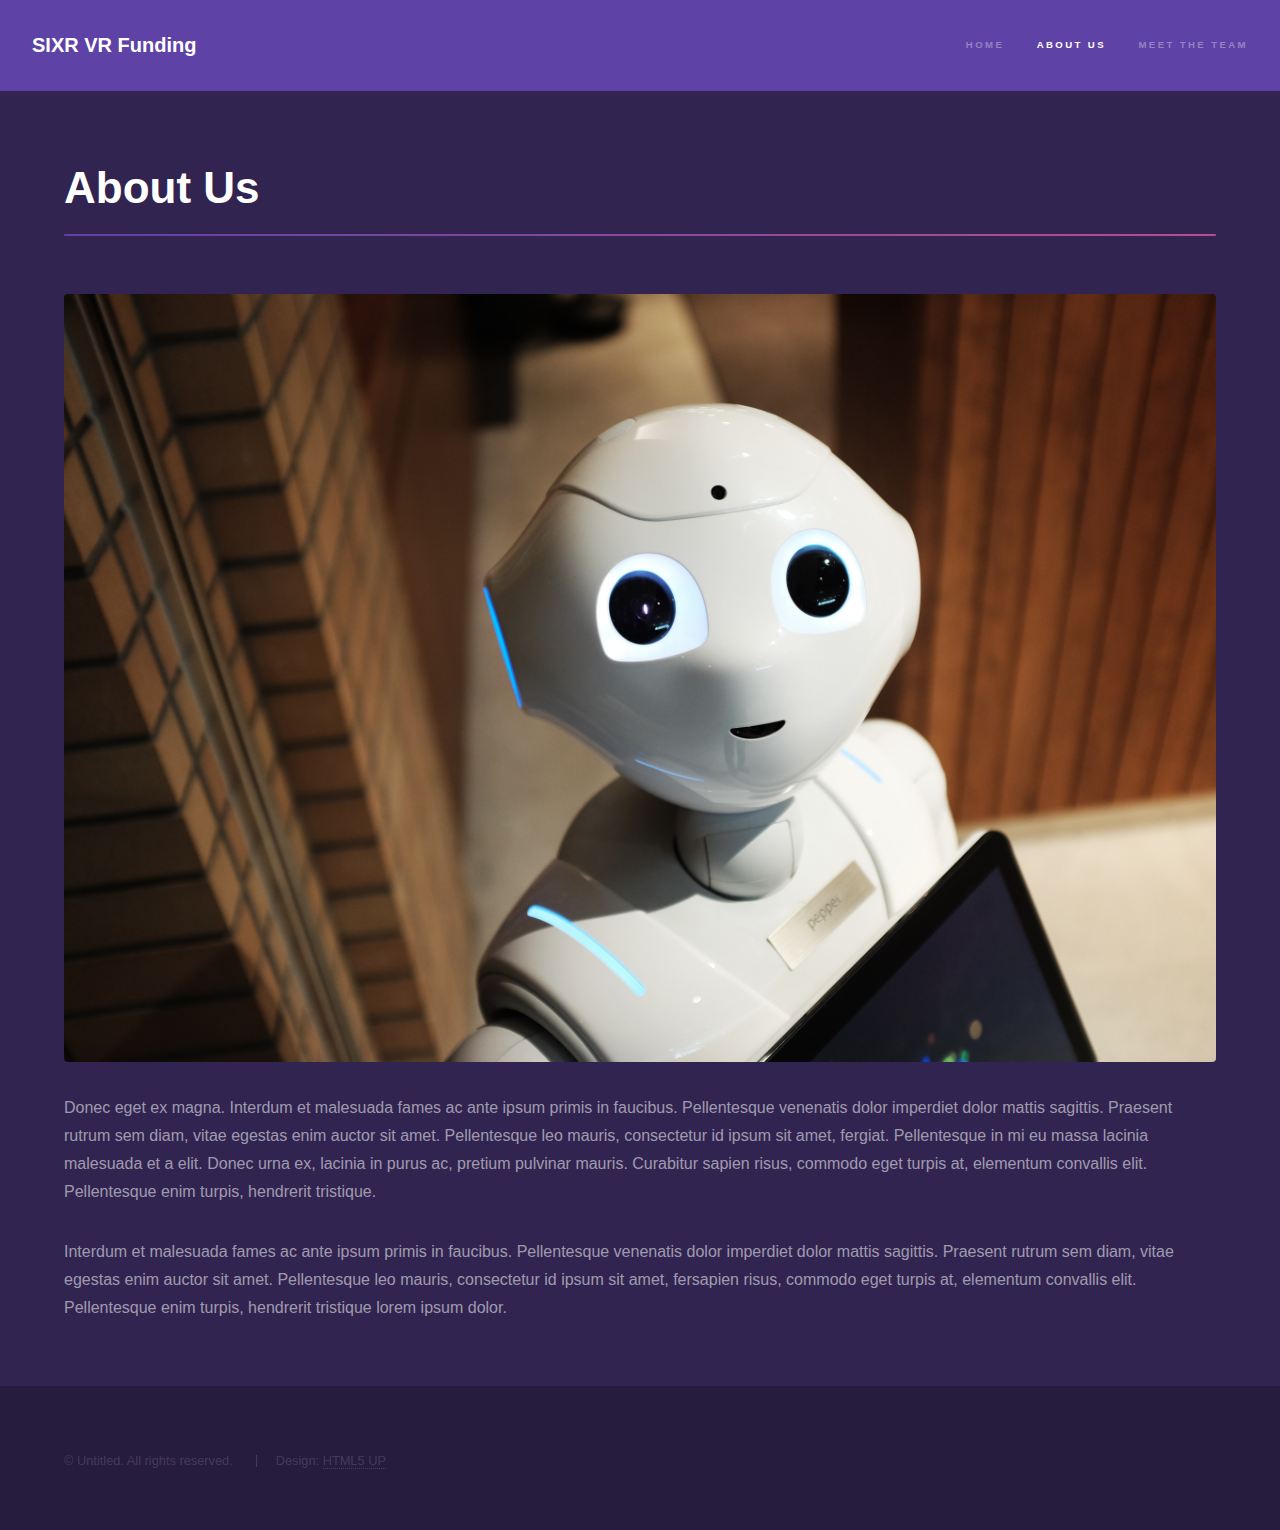
<file: Virtual Reality Fundraising/generic.html>
<!DOCTYPE html>
<!--
	Hyperspace by HTML5 UP
	html5up.net | @ajlkn
	Free for personal and commercial use under the CCA 3.0 license (html5up.net/license)
-->
<html>
  <head>
    <title>Generic - Hyperspace by HTML5 UP</title>
    <meta charset="utf-8" />
    <meta
      name="viewport"
      content="width=device-width, initial-scale=1, user-scalable=no"
    />
    <link rel="stylesheet" href="assets/css/main.css" />
    <noscript
      ><link rel="stylesheet" href="assets/css/noscript.css"
    /></noscript>
  </head>
  <body class="is-preload">
    <!-- Header -->
    <header id="header">
      <a href="index.html" class="title">SIXR VR Funding</a>
      <nav>
        <ul>
          <li><a href="index.html">Home</a></li>
          <li><a href="generic.html" class="active">About Us</a></li>
          <li><a href="elements.html">Meet The Team</a></li>
        </ul>
      </nav>
    </header>

    <!-- Wrapper -->
    <div id="wrapper">
      <!-- Main -->
      <section id="main" class="wrapper">
        <div class="inner">
          <h1 class="major">About Us</h1>
          <span class="image fit"><img src="images/pic04.jpg" alt="" /></span>
          <p>
            Donec eget ex magna. Interdum et malesuada fames ac ante ipsum
            primis in faucibus. Pellentesque venenatis dolor imperdiet dolor
            mattis sagittis. Praesent rutrum sem diam, vitae egestas enim auctor
            sit amet. Pellentesque leo mauris, consectetur id ipsum sit amet,
            fergiat. Pellentesque in mi eu massa lacinia malesuada et a elit.
            Donec urna ex, lacinia in purus ac, pretium pulvinar mauris.
            Curabitur sapien risus, commodo eget turpis at, elementum convallis
            elit. Pellentesque enim turpis, hendrerit tristique.
          </p>
          <p>
            Interdum et malesuada fames ac ante ipsum primis in faucibus.
            Pellentesque venenatis dolor imperdiet dolor mattis sagittis.
            Praesent rutrum sem diam, vitae egestas enim auctor sit amet.
            Pellentesque leo mauris, consectetur id ipsum sit amet, fersapien
            risus, commodo eget turpis at, elementum convallis elit.
            Pellentesque enim turpis, hendrerit tristique lorem ipsum dolor.
          </p>
        </div>
      </section>
    </div>

    <!-- Footer -->
    <footer id="footer" class="wrapper alt">
      <div class="inner">
        <ul class="menu">
          <li>&copy; Untitled. All rights reserved.</li>
          <li>Design: <a href="http://html5up.net">HTML5 UP</a></li>
        </ul>
      </div>
    </footer>

    <!-- Scripts -->
    <script src="assets/js/jquery.min.js"></script>
    <script src="assets/js/jquery.scrollex.min.js"></script>
    <script src="assets/js/jquery.scrolly.min.js"></script>
    <script src="assets/js/browser.min.js"></script>
    <script src="assets/js/breakpoints.min.js"></script>
    <script src="assets/js/util.js"></script>
    <script src="assets/js/main.js"></script>
  </body>
</html>
</file>
<file: Virtual Reality Fundraising/assets/css/noscript.css>
/*
	Hyperspace by HTML5 UP
	html5up.net | @ajlkn
	Free for personal and commercial use under the CCA 3.0 license (html5up.net/license)
*/

/* Spotlights */

	.spotlights > section > .image:before {
		opacity: 0 !important;
	}

	.spotlights > section > .content > .inner {
		-moz-transform: none !important;
		-webkit-transform: none !important;
		-ms-transform: none !important;
		transform: none !important;
		opacity: 1 !important;
	}

/* Wrapper */

	.wrapper > .inner {
		opacity: 1 !important;
		-moz-transform: none !important;
		-webkit-transform: none !important;
		-ms-transform: none !important;
		transform: none !important;
	}

/* Sidebar */

	#sidebar > .inner {
		opacity: 1 !important;
	}

	#sidebar nav > ul > li {
		-moz-transform: none !important;
		-webkit-transform: none !important;
		-ms-transform: none !important;
		transform: none !important;
		opacity: 1 !important;
	}
</file>
<file: Virtual Reality Fundraising/assets/css/main.css>
@import url(fontawesome-all.min.css);

/*
	Hyperspace by HTML5 UP
	html5up.net | @ajlkn
	Free for personal and commercial use under the CCA 3.0 license (html5up.net/license)
*/

html, body, div, span, applet, object,
iframe, h1, h2, h3, h4, h5, h6, p, blockquote,
pre, a, abbr, acronym, address, big, cite,
code, del, dfn, em, img, ins, kbd, q, s, samp,
small, strike, strong, sub, sup, tt, var, b,
u, i, center, dl, dt, dd, ol, ul, li, fieldset,
form, label, legend, table, caption, tbody,
tfoot, thead, tr, th, td, article, aside,
canvas, details, embed, figure, figcaption,
footer, header, hgroup, menu, nav, output, ruby,
section, summary, time, mark, audio, video {
	margin: 0;
	padding: 0;
	border: 0;
	font-size: 100%;
	font: inherit;
	vertical-align: baseline;}

article, aside, details, figcaption, figure,
footer, header, hgroup, menu, nav, section {
	display: block;}

body {
	line-height: 1;
}

ol, ul {
	list-style: none;
}

blockquote, q {
	quotes: none;
}

	blockquote:before, blockquote:after, q:before, q:after {
		content: '';
		content: none;
	}

table {
	border-collapse: collapse;
	border-spacing: 0;
}

body {
	-webkit-text-size-adjust: none;
}

mark {
	background-color: transparent;
	color: inherit;
}

input::-moz-focus-inner {
	border: 0;
	padding: 0;
}

input, select, textarea {
	-moz-appearance: none;
	-webkit-appearance: none;
	-ms-appearance: none;
	appearance: none;
}

/* Basic */

	@-ms-viewport {
		width: device-width;
	}

	body {
		-ms-overflow-style: scrollbar;
	}

	@media screen and (max-width: 480px) {

		html, body {
			min-width: 320px;
		}

	}

	html {
		box-sizing: border-box;
	}

	*, *:before, *:after {
		box-sizing: inherit;
	}

	body {
		background: #312450;
	}

		body.is-preload *, body.is-preload *:before, body.is-preload *:after {
			-moz-animation: none !important;
			-webkit-animation: none !important;
			-ms-animation: none !important;
			animation: none !important;
			-moz-transition: none !important;
			-webkit-transition: none !important;
			-ms-transition: none !important;
			transition: none !important;
		}

/* Type */

	body, input, select, textarea {
		color: rgba(255, 255, 255, 0.55);
		font-family: Arial, Helvetica, sans-serif;
		font-size: 16.5pt;
		font-weight: normal;
		line-height: 1.75;
	}

		@media screen and (max-width: 1680px) {

			body, input, select, textarea {
				font-size: 13pt;
			}

		}

		@media screen and (max-width: 1280px) {

			body, input, select, textarea {
				font-size: 12pt;
			}

		}

		@media screen and (max-width: 360px) {

			body, input, select, textarea {
				font-size: 11pt;
			}

		}

	a {
		-moz-transition: color 0.2s ease, border-bottom-color 0.2s ease;
		-webkit-transition: color 0.2s ease, border-bottom-color 0.2s ease;
		-ms-transition: color 0.2s ease, border-bottom-color 0.2s ease;
		transition: color 0.2s ease, border-bottom-color 0.2s ease;
		border-bottom: dotted 1px rgba(255, 255, 255, 0.35);
		color: inherit;
		text-decoration: none;
	}

		a:hover {
			border-bottom-color: transparent;
			color: #ffffff;
		}

	strong, b {
		color: #ffffff;
		font-weight: bold;
	}

	em, i {
		font-style: italic;
	}

	p {
		margin: 0 0 2em 0;
	}

	h1, h2, h3, h4, h5, h6 {
		color: #ffffff;
		font-weight: bold;
		line-height: 1.5;
		margin: 0 0 0.5em 0;
	}

		h1 a, h2 a, h3 a, h4 a, h5 a, h6 a {
			color: inherit;
			text-decoration: none;
		}

	h1 {
		font-size: 2.75em;
	}

		h1.major {
			margin: 0 0 1.3em 0;
			position: relative;
			padding-bottom: 0.35em;
		}

			h1.major:after {
				background-image: -moz-linear-gradient(to right, #5e42a6, #b74e91);
				background-image: -webkit-linear-gradient(to right, #5e42a6, #b74e91);
				background-image: -ms-linear-gradient(to right, #5e42a6, #b74e91);
				background-image: linear-gradient(to right, #5e42a6, #b74e91);
				-moz-transition: max-width 0.2s ease;
				-webkit-transition: max-width 0.2s ease;
				-ms-transition: max-width 0.2s ease;
				transition: max-width 0.2s ease;
				border-radius: 0.2em;
				bottom: 0;
				content: '';
				height: 0.05em;
				position: absolute;
				right: 0;
				width: 100%;
			}

	h2 {
		font-size: 1.75em;
	}

	h3 {
		font-size: 1.1em;
	}

	h4 {
		font-size: 1em;
	}

	h5 {
		font-size: 0.8em;
	}

	h6 {
		font-size: 0.6em;
	}

	@media screen and (max-width: 736px) {

		h1 {
			font-size: 2em;
		}

		h2 {
			font-size: 1.25em;
		}

		h3 {
			font-size: 1em;
		}

		h4 {
			font-size: 0.8em;
		}

		h5 {
			font-size: 0.6em;
		}

		h6 {
			font-size: 0.6em;
		}

	}

	sub {
		font-size: 0.8em;
		position: relative;
		top: 0.5em;
	}

	sup {
		font-size: 0.8em;
		position: relative;
		top: -0.5em;
	}

	blockquote {
		border-left: solid 4px rgba(255, 255, 255, 0.15);
		font-style: italic;
		margin: 0 0 2em 0;
		padding: 0.5em 0 0.5em 2em;
	}

	code {
		background: rgba(255, 255, 255, 0.05);
		border-radius: 0.25em;
		border: solid 1px rgba(255, 255, 255, 0.15);
		font-family: "Courier New", monospace;
		font-size: 0.9em;
		margin: 0 0.25em;
		padding: 0.25em 0.65em;
	}

	pre {
		-webkit-overflow-scrolling: touch;
		font-family: "Courier New", monospace;
		font-size: 0.9em;
		margin: 0 0 2em 0;
	}

		pre code {
			display: block;
			line-height: 1.75em;
			padding: 1em 1.5em;
			overflow-x: auto;
		}

	hr {
		border: 0;
		border-bottom: solid 1px rgba(255, 255, 255, 0.15);
		margin: 2em 0;
	}

		hr.major {
			margin: 3em 0;
		}

	.align-left {
		text-align: left;
	}

	.align-center {
		text-align: center;
	}

	.align-right {
		text-align: right;
	}

/* Row */

	.row {
		display: flex;
		flex-wrap: wrap;
		box-sizing: border-box;
		align-items: stretch;
	}

		.row > * {
			box-sizing: border-box;
		}

		.row.gtr-uniform > * > :last-child {
			margin-bottom: 0;
		}

		.row.aln-left {
			justify-content: flex-start;
		}

		.row.aln-center {
			justify-content: center;
		}

		.row.aln-right {
			justify-content: flex-end;
		}

		.row.aln-top {
			align-items: flex-start;
		}

		.row.aln-middle {
			align-items: center;
		}

		.row.aln-bottom {
			align-items: flex-end;
		}

		.row > .imp {
			order: -1;
		}

		.row > .col-1 {
			width: 8.33333%;
		}

		.row > .off-1 {
			margin-left: 8.33333%;
		}

		.row > .col-2 {
			width: 16.66667%;
		}

		.row > .off-2 {
			margin-left: 16.66667%;
		}

		.row > .col-3 {
			width: 25%;
		}

		.row > .off-3 {
			margin-left: 25%;
		}

		.row > .col-4 {
			width: 33.33333%;
		}

		.row > .off-4 {
			margin-left: 33.33333%;
		}

		.row > .col-5 {
			width: 41.66667%;
		}

		.row > .off-5 {
			margin-left: 41.66667%;
		}

		.row > .col-6 {
			width: 50%;
		}

		.row > .off-6 {
			margin-left: 50%;
		}

		.row > .col-7 {
			width: 58.33333%;
		}

		.row > .off-7 {
			margin-left: 58.33333%;
		}

		.row > .col-8 {
			width: 66.66667%;
		}

		.row > .off-8 {
			margin-left: 66.66667%;
		}

		.row > .col-9 {
			width: 75%;
		}

		.row > .off-9 {
			margin-left: 75%;
		}

		.row > .col-10 {
			width: 83.33333%;
		}

		.row > .off-10 {
			margin-left: 83.33333%;
		}

		.row > .col-11 {
			width: 91.66667%;
		}

		.row > .off-11 {
			margin-left: 91.66667%;
		}

		.row > .col-12 {
			width: 100%;
		}

		.row > .off-12 {
			margin-left: 100%;
		}

		.row.gtr-0 {
			margin-top: 0;
			margin-left: 0em;
		}

			.row.gtr-0 > * {
				padding: 0 0 0 0em;
			}

			.row.gtr-0.gtr-uniform {
				margin-top: 0em;
			}

				.row.gtr-0.gtr-uniform > * {
					padding-top: 0em;
				}

		.row.gtr-25 {
			margin-top: 0;
			margin-left: -0.375em;
		}

			.row.gtr-25 > * {
				padding: 0 0 0 0.375em;
			}

			.row.gtr-25.gtr-uniform {
				margin-top: -0.375em;
			}

				.row.gtr-25.gtr-uniform > * {
					padding-top: 0.375em;
				}

		.row.gtr-50 {
			margin-top: 0;
			margin-left: -0.75em;
		}

			.row.gtr-50 > * {
				padding: 0 0 0 0.75em;
			}

			.row.gtr-50.gtr-uniform {
				margin-top: -0.75em;
			}

				.row.gtr-50.gtr-uniform > * {
					padding-top: 0.75em;
				}

		.row {
			margin-top: 0;
			margin-left: -1.5em;
		}

			.row > * {
				padding: 0 0 0 1.5em;
			}

			.row.gtr-uniform {
				margin-top: -1.5em;
			}

				.row.gtr-uniform > * {
					padding-top: 1.5em;
				}

		.row.gtr-150 {
			margin-top: 0;
			margin-left: -2.25em;
		}

			.row.gtr-150 > * {
				padding: 0 0 0 2.25em;
			}

			.row.gtr-150.gtr-uniform {
				margin-top: -2.25em;
			}

				.row.gtr-150.gtr-uniform > * {
					padding-top: 2.25em;
				}

		.row.gtr-200 {
			margin-top: 0;
			margin-left: -3em;
		}

			.row.gtr-200 > * {
				padding: 0 0 0 3em;
			}

			.row.gtr-200.gtr-uniform {
				margin-top: -3em;
			}

				.row.gtr-200.gtr-uniform > * {
					padding-top: 3em;
				}

		@media screen and (max-width: 1680px) {

			.row {
				display: flex;
				flex-wrap: wrap;
				box-sizing: border-box;
				align-items: stretch;
			}

				.row > * {
					box-sizing: border-box;
				}

				.row.gtr-uniform > * > :last-child {
					margin-bottom: 0;
				}

				.row.aln-left {
					justify-content: flex-start;
				}

				.row.aln-center {
					justify-content: center;
				}

				.row.aln-right {
					justify-content: flex-end;
				}

				.row.aln-top {
					align-items: flex-start;
				}

				.row.aln-middle {
					align-items: center;
				}

				.row.aln-bottom {
					align-items: flex-end;
				}

				.row > .imp-xlarge {
					order: -1;
				}

				.row > .col-1-xlarge {
					width: 8.33333%;
				}

				.row > .off-1-xlarge {
					margin-left: 8.33333%;
				}

				.row > .col-2-xlarge {
					width: 16.66667%;
				}

				.row > .off-2-xlarge {
					margin-left: 16.66667%;
				}

				.row > .col-3-xlarge {
					width: 25%;
				}

				.row > .off-3-xlarge {
					margin-left: 25%;
				}

				.row > .col-4-xlarge {
					width: 33.33333%;
				}

				.row > .off-4-xlarge {
					margin-left: 33.33333%;
				}

				.row > .col-5-xlarge {
					width: 41.66667%;
				}

				.row > .off-5-xlarge {
					margin-left: 41.66667%;
				}

				.row > .col-6-xlarge {
					width: 50%;
				}

				.row > .off-6-xlarge {
					margin-left: 50%;
				}

				.row > .col-7-xlarge {
					width: 58.33333%;
				}

				.row > .off-7-xlarge {
					margin-left: 58.33333%;
				}

				.row > .col-8-xlarge {
					width: 66.66667%;
				}

				.row > .off-8-xlarge {
					margin-left: 66.66667%;
				}

				.row > .col-9-xlarge {
					width: 75%;
				}

				.row > .off-9-xlarge {
					margin-left: 75%;
				}

				.row > .col-10-xlarge {
					width: 83.33333%;
				}

				.row > .off-10-xlarge {
					margin-left: 83.33333%;
				}

				.row > .col-11-xlarge {
					width: 91.66667%;
				}

				.row > .off-11-xlarge {
					margin-left: 91.66667%;
				}

				.row > .col-12-xlarge {
					width: 100%;
				}

				.row > .off-12-xlarge {
					margin-left: 100%;
				}

				.row.gtr-0 {
					margin-top: 0;
					margin-left: 0em;
				}

					.row.gtr-0 > * {
						padding: 0 0 0 0em;
					}

					.row.gtr-0.gtr-uniform {
						margin-top: 0em;
					}

						.row.gtr-0.gtr-uniform > * {
							padding-top: 0em;
						}

				.row.gtr-25 {
					margin-top: 0;
					margin-left: -0.375em;
				}

					.row.gtr-25 > * {
						padding: 0 0 0 0.375em;
					}

					.row.gtr-25.gtr-uniform {
						margin-top: -0.375em;
					}

						.row.gtr-25.gtr-uniform > * {
							padding-top: 0.375em;
						}

				.row.gtr-50 {
					margin-top: 0;
					margin-left: -0.75em;
				}

					.row.gtr-50 > * {
						padding: 0 0 0 0.75em;
					}

					.row.gtr-50.gtr-uniform {
						margin-top: -0.75em;
					}

						.row.gtr-50.gtr-uniform > * {
							padding-top: 0.75em;
						}

				.row {
					margin-top: 0;
					margin-left: -1.5em;
				}

					.row > * {
						padding: 0 0 0 1.5em;
					}

					.row.gtr-uniform {
						margin-top: -1.5em;
					}

						.row.gtr-uniform > * {
							padding-top: 1.5em;
						}

				.row.gtr-150 {
					margin-top: 0;
					margin-left: -2.25em;
				}

					.row.gtr-150 > * {
						padding: 0 0 0 2.25em;
					}

					.row.gtr-150.gtr-uniform {
						margin-top: -2.25em;
					}

						.row.gtr-150.gtr-uniform > * {
							padding-top: 2.25em;
						}

				.row.gtr-200 {
					margin-top: 0;
					margin-left: -3em;
				}

					.row.gtr-200 > * {
						padding: 0 0 0 3em;
					}

					.row.gtr-200.gtr-uniform {
						margin-top: -3em;
					}

						.row.gtr-200.gtr-uniform > * {
							padding-top: 3em;
						}

		}

		@media screen and (max-width: 1280px) {

			.row {
				display: flex;
				flex-wrap: wrap;
				box-sizing: border-box;
				align-items: stretch;
			}

				.row > * {
					box-sizing: border-box;
				}

				.row.gtr-uniform > * > :last-child {
					margin-bottom: 0;
				}

				.row.aln-left {
					justify-content: flex-start;
				}

				.row.aln-center {
					justify-content: center;
				}

				.row.aln-right {
					justify-content: flex-end;
				}

				.row.aln-top {
					align-items: flex-start;
				}

				.row.aln-middle {
					align-items: center;
				}

				.row.aln-bottom {
					align-items: flex-end;
				}

				.row > .imp-large {
					order: -1;
				}

				.row > .col-1-large {
					width: 8.33333%;
				}

				.row > .off-1-large {
					margin-left: 8.33333%;
				}

				.row > .col-2-large {
					width: 16.66667%;
				}

				.row > .off-2-large {
					margin-left: 16.66667%;
				}

				.row > .col-3-large {
					width: 25%;
				}

				.row > .off-3-large {
					margin-left: 25%;
				}

				.row > .col-4-large {
					width: 33.33333%;
				}

				.row > .off-4-large {
					margin-left: 33.33333%;
				}

				.row > .col-5-large {
					width: 41.66667%;
				}

				.row > .off-5-large {
					margin-left: 41.66667%;
				}

				.row > .col-6-large {
					width: 50%;
				}

				.row > .off-6-large {
					margin-left: 50%;
				}

				.row > .col-7-large {
					width: 58.33333%;
				}

				.row > .off-7-large {
					margin-left: 58.33333%;
				}

				.row > .col-8-large {
					width: 66.66667%;
				}

				.row > .off-8-large {
					margin-left: 66.66667%;
				}

				.row > .col-9-large {
					width: 75%;
				}

				.row > .off-9-large {
					margin-left: 75%;
				}

				.row > .col-10-large {
					width: 83.33333%;
				}

				.row > .off-10-large {
					margin-left: 83.33333%;
				}

				.row > .col-11-large {
					width: 91.66667%;
				}

				.row > .off-11-large {
					margin-left: 91.66667%;
				}

				.row > .col-12-large {
					width: 100%;
				}

				.row > .off-12-large {
					margin-left: 100%;
				}

				.row.gtr-0 {
					margin-top: 0;
					margin-left: 0em;
				}

					.row.gtr-0 > * {
						padding: 0 0 0 0em;
					}

					.row.gtr-0.gtr-uniform {
						margin-top: 0em;
					}

						.row.gtr-0.gtr-uniform > * {
							padding-top: 0em;
						}

				.row.gtr-25 {
					margin-top: 0;
					margin-left: -0.375em;
				}

					.row.gtr-25 > * {
						padding: 0 0 0 0.375em;
					}

					.row.gtr-25.gtr-uniform {
						margin-top: -0.375em;
					}

						.row.gtr-25.gtr-uniform > * {
							padding-top: 0.375em;
						}

				.row.gtr-50 {
					margin-top: 0;
					margin-left: -0.75em;
				}

					.row.gtr-50 > * {
						padding: 0 0 0 0.75em;
					}

					.row.gtr-50.gtr-uniform {
						margin-top: -0.75em;
					}

						.row.gtr-50.gtr-uniform > * {
							padding-top: 0.75em;
						}

				.row {
					margin-top: 0;
					margin-left: -1.5em;
				}

					.row > * {
						padding: 0 0 0 1.5em;
					}

					.row.gtr-uniform {
						margin-top: -1.5em;
					}

						.row.gtr-uniform > * {
							padding-top: 1.5em;
						}

				.row.gtr-150 {
					margin-top: 0;
					margin-left: -2.25em;
				}

					.row.gtr-150 > * {
						padding: 0 0 0 2.25em;
					}

					.row.gtr-150.gtr-uniform {
						margin-top: -2.25em;
					}

						.row.gtr-150.gtr-uniform > * {
							padding-top: 2.25em;
						}

				.row.gtr-200 {
					margin-top: 0;
					margin-left: -3em;
				}

					.row.gtr-200 > * {
						padding: 0 0 0 3em;
					}

					.row.gtr-200.gtr-uniform {
						margin-top: -3em;
					}

						.row.gtr-200.gtr-uniform > * {
							padding-top: 3em;
						}

		}

		@media screen and (max-width: 980px) {

			.row {
				display: flex;
				flex-wrap: wrap;
				box-sizing: border-box;
				align-items: stretch;
			}

				.row > * {
					box-sizing: border-box;
				}

				.row.gtr-uniform > * > :last-child {
					margin-bottom: 0;
				}

				.row.aln-left {
					justify-content: flex-start;
				}

				.row.aln-center {
					justify-content: center;
				}

				.row.aln-right {
					justify-content: flex-end;
				}

				.row.aln-top {
					align-items: flex-start;
				}

				.row.aln-middle {
					align-items: center;
				}

				.row.aln-bottom {
					align-items: flex-end;
				}

				.row > .imp-medium {
					order: -1;
				}

				.row > .col-1-medium {
					width: 8.33333%;
				}

				.row > .off-1-medium {
					margin-left: 8.33333%;
				}

				.row > .col-2-medium {
					width: 16.66667%;
				}

				.row > .off-2-medium {
					margin-left: 16.66667%;
				}

				.row > .col-3-medium {
					width: 25%;
				}

				.row > .off-3-medium {
					margin-left: 25%;
				}

				.row > .col-4-medium {
					width: 33.33333%;
				}

				.row > .off-4-medium {
					margin-left: 33.33333%;
				}

				.row > .col-5-medium {
					width: 41.66667%;
				}

				.row > .off-5-medium {
					margin-left: 41.66667%;
				}

				.row > .col-6-medium {
					width: 50%;
				}

				.row > .off-6-medium {
					margin-left: 50%;
				}

				.row > .col-7-medium {
					width: 58.33333%;
				}

				.row > .off-7-medium {
					margin-left: 58.33333%;
				}

				.row > .col-8-medium {
					width: 66.66667%;
				}

				.row > .off-8-medium {
					margin-left: 66.66667%;
				}

				.row > .col-9-medium {
					width: 75%;
				}

				.row > .off-9-medium {
					margin-left: 75%;
				}

				.row > .col-10-medium {
					width: 83.33333%;
				}

				.row > .off-10-medium {
					margin-left: 83.33333%;
				}

				.row > .col-11-medium {
					width: 91.66667%;
				}

				.row > .off-11-medium {
					margin-left: 91.66667%;
				}

				.row > .col-12-medium {
					width: 100%;
				}

				.row > .off-12-medium {
					margin-left: 100%;
				}

				.row.gtr-0 {
					margin-top: 0;
					margin-left: 0em;
				}

					.row.gtr-0 > * {
						padding: 0 0 0 0em;
					}

					.row.gtr-0.gtr-uniform {
						margin-top: 0em;
					}

						.row.gtr-0.gtr-uniform > * {
							padding-top: 0em;
						}

				.row.gtr-25 {
					margin-top: 0;
					margin-left: -0.375em;
				}

					.row.gtr-25 > * {
						padding: 0 0 0 0.375em;
					}

					.row.gtr-25.gtr-uniform {
						margin-top: -0.375em;
					}

						.row.gtr-25.gtr-uniform > * {
							padding-top: 0.375em;
						}

				.row.gtr-50 {
					margin-top: 0;
					margin-left: -0.75em;
				}

					.row.gtr-50 > * {
						padding: 0 0 0 0.75em;
					}

					.row.gtr-50.gtr-uniform {
						margin-top: -0.75em;
					}

						.row.gtr-50.gtr-uniform > * {
							padding-top: 0.75em;
						}

				.row {
					margin-top: 0;
					margin-left: -1.5em;
				}

					.row > * {
						padding: 0 0 0 1.5em;
					}

					.row.gtr-uniform {
						margin-top: -1.5em;
					}

						.row.gtr-uniform > * {
							padding-top: 1.5em;
						}

				.row.gtr-150 {
					margin-top: 0;
					margin-left: -2.25em;
				}

					.row.gtr-150 > * {
						padding: 0 0 0 2.25em;
					}

					.row.gtr-150.gtr-uniform {
						margin-top: -2.25em;
					}

						.row.gtr-150.gtr-uniform > * {
							padding-top: 2.25em;
						}

				.row.gtr-200 {
					margin-top: 0;
					margin-left: -3em;
				}

					.row.gtr-200 > * {
						padding: 0 0 0 3em;
					}

					.row.gtr-200.gtr-uniform {
						margin-top: -3em;
					}

						.row.gtr-200.gtr-uniform > * {
							padding-top: 3em;
						}

		}

		@media screen and (max-width: 736px) {

			.row {
				display: flex;
				flex-wrap: wrap;
				box-sizing: border-box;
				align-items: stretch;
			}

				.row > * {
					box-sizing: border-box;
				}

				.row.gtr-uniform > * > :last-child {
					margin-bottom: 0;
				}

				.row.aln-left {
					justify-content: flex-start;
				}

				.row.aln-center {
					justify-content: center;
				}

				.row.aln-right {
					justify-content: flex-end;
				}

				.row.aln-top {
					align-items: flex-start;
				}

				.row.aln-middle {
					align-items: center;
				}

				.row.aln-bottom {
					align-items: flex-end;
				}

				.row > .imp-small {
					order: -1;
				}

				.row > .col-1-small {
					width: 8.33333%;
				}

				.row > .off-1-small {
					margin-left: 8.33333%;
				}

				.row > .col-2-small {
					width: 16.66667%;
				}

				.row > .off-2-small {
					margin-left: 16.66667%;
				}

				.row > .col-3-small {
					width: 25%;
				}

				.row > .off-3-small {
					margin-left: 25%;
				}

				.row > .col-4-small {
					width: 33.33333%;
				}

				.row > .off-4-small {
					margin-left: 33.33333%;
				}

				.row > .col-5-small {
					width: 41.66667%;
				}

				.row > .off-5-small {
					margin-left: 41.66667%;
				}

				.row > .col-6-small {
					width: 50%;
				}

				.row > .off-6-small {
					margin-left: 50%;
				}

				.row > .col-7-small {
					width: 58.33333%;
				}

				.row > .off-7-small {
					margin-left: 58.33333%;
				}

				.row > .col-8-small {
					width: 66.66667%;
				}

				.row > .off-8-small {
					margin-left: 66.66667%;
				}

				.row > .col-9-small {
					width: 75%;
				}

				.row > .off-9-small {
					margin-left: 75%;
				}

				.row > .col-10-small {
					width: 83.33333%;
				}

				.row > .off-10-small {
					margin-left: 83.33333%;
				}

				.row > .col-11-small {
					width: 91.66667%;
				}

				.row > .off-11-small {
					margin-left: 91.66667%;
				}

				.row > .col-12-small {
					width: 100%;
				}

				.row > .off-12-small {
					margin-left: 100%;
				}

				.row.gtr-0 {
					margin-top: 0;
					margin-left: 0em;
				}

					.row.gtr-0 > * {
						padding: 0 0 0 0em;
					}

					.row.gtr-0.gtr-uniform {
						margin-top: 0em;
					}

						.row.gtr-0.gtr-uniform > * {
							padding-top: 0em;
						}

				.row.gtr-25 {
					margin-top: 0;
					margin-left: -0.375em;
				}

					.row.gtr-25 > * {
						padding: 0 0 0 0.375em;
					}

					.row.gtr-25.gtr-uniform {
						margin-top: -0.375em;
					}

						.row.gtr-25.gtr-uniform > * {
							padding-top: 0.375em;
						}

				.row.gtr-50 {
					margin-top: 0;
					margin-left: -0.75em;
				}

					.row.gtr-50 > * {
						padding: 0 0 0 0.75em;
					}

					.row.gtr-50.gtr-uniform {
						margin-top: -0.75em;
					}

						.row.gtr-50.gtr-uniform > * {
							padding-top: 0.75em;
						}

				.row {
					margin-top: 0;
					margin-left: -1.5em;
				}

					.row > * {
						padding: 0 0 0 1.5em;
					}

					.row.gtr-uniform {
						margin-top: -1.5em;
					}

						.row.gtr-uniform > * {
							padding-top: 1.5em;
						}

				.row.gtr-150 {
					margin-top: 0;
					margin-left: -2.25em;
				}

					.row.gtr-150 > * {
						padding: 0 0 0 2.25em;
					}

					.row.gtr-150.gtr-uniform {
						margin-top: -2.25em;
					}

						.row.gtr-150.gtr-uniform > * {
							padding-top: 2.25em;
						}

				.row.gtr-200 {
					margin-top: 0;
					margin-left: -3em;
				}

					.row.gtr-200 > * {
						padding: 0 0 0 3em;
					}

					.row.gtr-200.gtr-uniform {
						margin-top: -3em;
					}

						.row.gtr-200.gtr-uniform > * {
							padding-top: 3em;
						}

		}

		@media screen and (max-width: 480px) {

			.row {
				display: flex;
				flex-wrap: wrap;
				box-sizing: border-box;
				align-items: stretch;
			}

				.row > * {
					box-sizing: border-box;
				}

				.row.gtr-uniform > * > :last-child {
					margin-bottom: 0;
				}

				.row.aln-left {
					justify-content: flex-start;
				}

				.row.aln-center {
					justify-content: center;
				}

				.row.aln-right {
					justify-content: flex-end;
				}

				.row.aln-top {
					align-items: flex-start;
				}

				.row.aln-middle {
					align-items: center;
				}

				.row.aln-bottom {
					align-items: flex-end;
				}

				.row > .imp-xsmall {
					order: -1;
				}

				.row > .col-1-xsmall {
					width: 8.33333%;
				}

				.row > .off-1-xsmall {
					margin-left: 8.33333%;
				}

				.row > .col-2-xsmall {
					width: 16.66667%;
				}

				.row > .off-2-xsmall {
					margin-left: 16.66667%;
				}

				.row > .col-3-xsmall {
					width: 25%;
				}

				.row > .off-3-xsmall {
					margin-left: 25%;
				}

				.row > .col-4-xsmall {
					width: 33.33333%;
				}

				.row > .off-4-xsmall {
					margin-left: 33.33333%;
				}

				.row > .col-5-xsmall {
					width: 41.66667%;
				}

				.row > .off-5-xsmall {
					margin-left: 41.66667%;
				}

				.row > .col-6-xsmall {
					width: 50%;
				}

				.row > .off-6-xsmall {
					margin-left: 50%;
				}

				.row > .col-7-xsmall {
					width: 58.33333%;
				}

				.row > .off-7-xsmall {
					margin-left: 58.33333%;
				}

				.row > .col-8-xsmall {
					width: 66.66667%;
				}

				.row > .off-8-xsmall {
					margin-left: 66.66667%;
				}

				.row > .col-9-xsmall {
					width: 75%;
				}

				.row > .off-9-xsmall {
					margin-left: 75%;
				}

				.row > .col-10-xsmall {
					width: 83.33333%;
				}

				.row > .off-10-xsmall {
					margin-left: 83.33333%;
				}

				.row > .col-11-xsmall {
					width: 91.66667%;
				}

				.row > .off-11-xsmall {
					margin-left: 91.66667%;
				}

				.row > .col-12-xsmall {
					width: 100%;
				}

				.row > .off-12-xsmall {
					margin-left: 100%;
				}

				.row.gtr-0 {
					margin-top: 0;
					margin-left: 0em;
				}

					.row.gtr-0 > * {
						padding: 0 0 0 0em;
					}

					.row.gtr-0.gtr-uniform {
						margin-top: 0em;
					}

						.row.gtr-0.gtr-uniform > * {
							padding-top: 0em;
						}

				.row.gtr-25 {
					margin-top: 0;
					margin-left: -0.375em;
				}

					.row.gtr-25 > * {
						padding: 0 0 0 0.375em;
					}

					.row.gtr-25.gtr-uniform {
						margin-top: -0.375em;
					}

						.row.gtr-25.gtr-uniform > * {
							padding-top: 0.375em;
						}

				.row.gtr-50 {
					margin-top: 0;
					margin-left: -0.75em;
				}

					.row.gtr-50 > * {
						padding: 0 0 0 0.75em;
					}

					.row.gtr-50.gtr-uniform {
						margin-top: -0.75em;
					}

						.row.gtr-50.gtr-uniform > * {
							padding-top: 0.75em;
						}

				.row {
					margin-top: 0;
					margin-left: -1.5em;
				}

					.row > * {
						padding: 0 0 0 1.5em;
					}

					.row.gtr-uniform {
						margin-top: -1.5em;
					}

						.row.gtr-uniform > * {
							padding-top: 1.5em;
						}

				.row.gtr-150 {
					margin-top: 0;
					margin-left: -2.25em;
				}

					.row.gtr-150 > * {
						padding: 0 0 0 2.25em;
					}

					.row.gtr-150.gtr-uniform {
						margin-top: -2.25em;
					}

						.row.gtr-150.gtr-uniform > * {
							padding-top: 2.25em;
						}

				.row.gtr-200 {
					margin-top: 0;
					margin-left: -3em;
				}

					.row.gtr-200 > * {
						padding: 0 0 0 3em;
					}

					.row.gtr-200.gtr-uniform {
						margin-top: -3em;
					}

						.row.gtr-200.gtr-uniform > * {
							padding-top: 3em;
						}

		}

/* Box */

	.box {
		border-radius: 0.25em;
		border: solid 1px rgba(255, 255, 255, 0.15);
		margin-bottom: 2em;
		padding: 1.5em;
	}

		.box > :last-child,
		.box > :last-child > :last-child,
		.box > :last-child > :last-child > :last-child {
			margin-bottom: 0;
		}

		.box.alt {
			border: 0;
			border-radius: 0;
			padding: 0;
		}

/* Button */

	input[type="submit"],
	input[type="reset"],
	input[type="button"],
	button,
	.button {
		-moz-appearance: none;
		-webkit-appearance: none;
		-ms-appearance: none;
		appearance: none;
		-moz-transition: border-color 0.2s ease;
		-webkit-transition: border-color 0.2s ease;
		-ms-transition: border-color 0.2s ease;
		transition: border-color 0.2s ease;
		background-color: transparent;
		border: solid 1px !important;
		border-color: rgba(255, 255, 255, 0.15) !important;
		border-radius: 3em;
		color: #ffffff !important;
		cursor: pointer;
		display: inline-block;
		font-size: 0.6em;
		font-weight: bold;
		height: calc(4.75em + 2px);
		letter-spacing: 0.25em;
		line-height: 4.75em;
		outline: 0;
		padding: 0 3.75em;
		position: relative;
		text-align: center;
		text-decoration: none;
		text-transform: uppercase;
		white-space: nowrap;
	}

		input[type="submit"]:after,
		input[type="reset"]:after,
		input[type="button"]:after,
		button:after,
		.button:after {
			-moz-transform: scale(0.25);
			-webkit-transform: scale(0.25);
			-ms-transform: scale(0.25);
			transform: scale(0.25);
			pointer-events: none;
			-moz-transition: opacity 0.2s ease, -moz-transform 0.2s ease;
			-webkit-transition: opacity 0.2s ease, -webkit-transform 0.2s ease;
			-ms-transition: opacity 0.2s ease, -ms-transform 0.2s ease;
			transition: opacity 0.2s ease, transform 0.2s ease;
			background: #ffffff;
			border-radius: 3em;
			content: '';
			height: 100%;
			left: 0;
			opacity: 0;
			position: absolute;
			top: 0;
			width: 100%;
		}

		input[type="submit"].icon:before,
		input[type="reset"].icon:before,
		input[type="button"].icon:before,
		button.icon:before,
		.button.icon:before {
			margin-right: 0.75em;
		}

		input[type="submit"].fit,
		input[type="reset"].fit,
		input[type="button"].fit,
		button.fit,
		.button.fit {
			width: 100%;
		}

		input[type="submit"].small,
		input[type="reset"].small,
		input[type="button"].small,
		button.small,
		.button.small {
			font-size: 0.4em;
		}

		input[type="submit"].large,
		input[type="reset"].large,
		input[type="button"].large,
		button.large,
		.button.large {
			font-size: 0.8em;
		}

		input[type="submit"].primary,
		input[type="reset"].primary,
		input[type="button"].primary,
		button.primary,
		.button.primary {
			background-color: #ffffff;
			color: #312450 !important;
		}

			input[type="submit"].primary:after,
			input[type="reset"].primary:after,
			input[type="button"].primary:after,
			button.primary:after,
			.button.primary:after {
				display: none;
			}

		input[type="submit"].disabled, input[type="submit"]:disabled,
		input[type="reset"].disabled,
		input[type="reset"]:disabled,
		input[type="button"].disabled,
		input[type="button"]:disabled,
		button.disabled,
		button:disabled,
		.button.disabled,
		.button:disabled {
			cursor: default;
			opacity: 0.5;
			pointer-events: none;
		}

		input[type="submit"]:hover,
		input[type="reset"]:hover,
		input[type="button"]:hover,
		button:hover,
		.button:hover {
			border-color: rgba(255, 255, 255, 0.55) !important;
		}

			input[type="submit"]:hover:after,
			input[type="reset"]:hover:after,
			input[type="button"]:hover:after,
			button:hover:after,
			.button:hover:after {
				opacity: 0.05;
				-moz-transform: scale(1);
				-webkit-transform: scale(1);
				-ms-transform: scale(1);
				transform: scale(1);
			}

			input[type="submit"]:hover:active,
			input[type="reset"]:hover:active,
			input[type="button"]:hover:active,
			button:hover:active,
			.button:hover:active {
				border-color: #ffffff !important;
			}

				input[type="submit"]:hover:active:after,
				input[type="reset"]:hover:active:after,
				input[type="button"]:hover:active:after,
				button:hover:active:after,
				.button:hover:active:after {
					opacity: 0.1;
				}

/* Features */

	.features {
		display: -moz-flex;
		display: -webkit-flex;
		display: -ms-flex;
		display: flex;
		-moz-flex-wrap: wrap;
		-webkit-flex-wrap: wrap;
		-ms-flex-wrap: wrap;
		flex-wrap: wrap;
		border-radius: 0.25em;
		border: solid 1px rgba(255, 255, 255, 0.15);
		background: rgba(255, 255, 255, 0.05);
		margin: 0 0 2em 0;
	}

		.features section {
			padding: 3.5em 3em 1em 7em ;
			width: 50%;
			border-top: solid 1px rgba(255, 255, 255, 0.15);
			position: relative;
		}

			.features section:nth-child(-n + 2) {
				border-top-width: 0;
			}

			.features section:nth-child(2n) {
				border-left: solid 1px rgba(255, 255, 255, 0.15);
			}

			.features section .icon {
				-moz-transition: opacity 0.5s ease, -moz-transform 0.5s ease;
				-webkit-transition: opacity 0.5s ease, -webkit-transform 0.5s ease;
				-ms-transition: opacity 0.5s ease, -ms-transform 0.5s ease;
				transition: opacity 0.5s ease, transform 0.5s ease;
				-moz-transition-delay: 1s;
				-webkit-transition-delay: 1s;
				-ms-transition-delay: 1s;
				transition-delay: 1s;
				-moz-transform: scale(1);
				-webkit-transform: scale(1);
				-ms-transform: scale(1);
				transform: scale(1);
				position: absolute;
				left: 3em;
				top: 3em;
				opacity: 1;
			}

			.features section:nth-child(1) .icon {
				-moz-transition-delay: 0.15s;
				-webkit-transition-delay: 0.15s;
				-ms-transition-delay: 0.15s;
				transition-delay: 0.15s;
			}

			.features section:nth-child(2) .icon {
				-moz-transition-delay: 0.3s;
				-webkit-transition-delay: 0.3s;
				-ms-transition-delay: 0.3s;
				transition-delay: 0.3s;
			}

			.features section:nth-child(3) .icon {
				-moz-transition-delay: 0.45s;
				-webkit-transition-delay: 0.45s;
				-ms-transition-delay: 0.45s;
				transition-delay: 0.45s;
			}

			.features section:nth-child(4) .icon {
				-moz-transition-delay: 0.6s;
				-webkit-transition-delay: 0.6s;
				-ms-transition-delay: 0.6s;
				transition-delay: 0.6s;
			}

			.features section:nth-child(5) .icon {
				-moz-transition-delay: 0.75s;
				-webkit-transition-delay: 0.75s;
				-ms-transition-delay: 0.75s;
				transition-delay: 0.75s;
			}

			.features section:nth-child(6) .icon {
				-moz-transition-delay: 0.9s;
				-webkit-transition-delay: 0.9s;
				-ms-transition-delay: 0.9s;
				transition-delay: 0.9s;
			}

			.features section:nth-child(7) .icon {
				-moz-transition-delay: 1.05s;
				-webkit-transition-delay: 1.05s;
				-ms-transition-delay: 1.05s;
				transition-delay: 1.05s;
			}

			.features section:nth-child(8) .icon {
				-moz-transition-delay: 1.2s;
				-webkit-transition-delay: 1.2s;
				-ms-transition-delay: 1.2s;
				transition-delay: 1.2s;
			}

			.features section:nth-child(9) .icon {
				-moz-transition-delay: 1.35s;
				-webkit-transition-delay: 1.35s;
				-ms-transition-delay: 1.35s;
				transition-delay: 1.35s;
			}

			.features section:nth-child(10) .icon {
				-moz-transition-delay: 1.5s;
				-webkit-transition-delay: 1.5s;
				-ms-transition-delay: 1.5s;
				transition-delay: 1.5s;
			}

			.features section:nth-child(11) .icon {
				-moz-transition-delay: 1.65s;
				-webkit-transition-delay: 1.65s;
				-ms-transition-delay: 1.65s;
				transition-delay: 1.65s;
			}

			.features section:nth-child(12) .icon {
				-moz-transition-delay: 1.8s;
				-webkit-transition-delay: 1.8s;
				-ms-transition-delay: 1.8s;
				transition-delay: 1.8s;
			}

			.features section:nth-child(13) .icon {
				-moz-transition-delay: 1.95s;
				-webkit-transition-delay: 1.95s;
				-ms-transition-delay: 1.95s;
				transition-delay: 1.95s;
			}

			.features section:nth-child(14) .icon {
				-moz-transition-delay: 2.1s;
				-webkit-transition-delay: 2.1s;
				-ms-transition-delay: 2.1s;
				transition-delay: 2.1s;
			}

			.features section:nth-child(15) .icon {
				-moz-transition-delay: 2.25s;
				-webkit-transition-delay: 2.25s;
				-ms-transition-delay: 2.25s;
				transition-delay: 2.25s;
			}

			.features section:nth-child(16) .icon {
				-moz-transition-delay: 2.4s;
				-webkit-transition-delay: 2.4s;
				-ms-transition-delay: 2.4s;
				transition-delay: 2.4s;
			}

			.features section:nth-child(17) .icon {
				-moz-transition-delay: 2.55s;
				-webkit-transition-delay: 2.55s;
				-ms-transition-delay: 2.55s;
				transition-delay: 2.55s;
			}

			.features section:nth-child(18) .icon {
				-moz-transition-delay: 2.7s;
				-webkit-transition-delay: 2.7s;
				-ms-transition-delay: 2.7s;
				transition-delay: 2.7s;
			}

			.features section:nth-child(19) .icon {
				-moz-transition-delay: 2.85s;
				-webkit-transition-delay: 2.85s;
				-ms-transition-delay: 2.85s;
				transition-delay: 2.85s;
			}

			.features section:nth-child(20) .icon {
				-moz-transition-delay: 3s;
				-webkit-transition-delay: 3s;
				-ms-transition-delay: 3s;
				transition-delay: 3s;
			}

		.features.inactive section .icon {
			-moz-transform: scale(0.5);
			-webkit-transform: scale(0.5);
			-ms-transform: scale(0.5);
			transform: scale(0.5);
			opacity: 0;
		}

		@media screen and (max-width: 980px) {

			.features {
				display: block;
			}

				.features section {
					border-top-width: 1px !important;
					border-left-width: 0 !important;
					width: 100%;
				}

					.features section:first-child {
						border-top-width: 0 !important;
					}

		}

		@media screen and (max-width: 736px) {

			.features section {
				padding: 2.5em 1.5em 0.1em 5.5em ;
			}

				.features section .icon {
					left: 1.5em;
					top: 2em;
				}

		}

		@media screen and (max-width: 480px) {

			.features section {
				padding: 2em 1.5em 0.1em 1.5em ;
			}

				.features section .icon {
					left: 0;
					position: relative;
					top: 0;
				}

		}

/* Form */

	form {
		margin: 0 0 2em 0;
	}

		form > :last-child {
			margin-bottom: 0;
		}

		form > .fields {
			display: -moz-flex;
			display: -webkit-flex;
			display: -ms-flex;
			display: flex;
			-moz-flex-wrap: wrap;
			-webkit-flex-wrap: wrap;
			-ms-flex-wrap: wrap;
			flex-wrap: wrap;
			width: calc(100% + 3em);
			margin: -1.5em 0 2em -1.5em;
		}

			form > .fields > .field {
				-moz-flex-grow: 0;
				-webkit-flex-grow: 0;
				-ms-flex-grow: 0;
				flex-grow: 0;
				-moz-flex-shrink: 0;
				-webkit-flex-shrink: 0;
				-ms-flex-shrink: 0;
				flex-shrink: 0;
				padding: 1.5em 0 0 1.5em;
				width: calc(100% - 1.5em);
			}

				form > .fields > .field.half {
					width: calc(50% - 0.75em);
				}

				form > .fields > .field.third {
					width: calc(100%/3 - 0.5em);
				}

				form > .fields > .field.quarter {
					width: calc(25% - 0.375em);
				}

		@media screen and (max-width: 480px) {

			form > .fields {
				width: calc(100% + 3em);
				margin: -1.5em 0 2em -1.5em;
			}

				form > .fields > .field {
					padding: 1.5em 0 0 1.5em;
					width: calc(100% - 1.5em);
				}

					form > .fields > .field.half {
						width: calc(100% - 1.5em);
					}

					form > .fields > .field.third {
						width: calc(100% - 1.5em);
					}

					form > .fields > .field.quarter {
						width: calc(100% - 1.5em);
					}

		}

	label {
		color: #ffffff;
		font-weight: bold;
		line-height: 1.5;
		margin: 0 0 0.7em 0;
		display: block;
		font-size: 1.1em;
	}

	input[type="text"],
	input[type="password"],
	input[type="email"],
	input[type="tel"],
	select,
	textarea {
		-moz-appearance: none;
		-webkit-appearance: none;
		-ms-appearance: none;
		appearance: none;
		background: rgba(255, 255, 255, 0.05);
		border-radius: 0.25em;
		border: none;
		border: solid 1px rgba(255, 255, 255, 0.15);
		color: inherit;
		display: block;
		outline: 0;
		padding: 0 1em;
		text-decoration: none;
		width: 100%;
	}

		input[type="text"]:invalid,
		input[type="password"]:invalid,
		input[type="email"]:invalid,
		input[type="tel"]:invalid,
		select:invalid,
		textarea:invalid {
			box-shadow: none;
		}

		input[type="text"]:focus,
		input[type="password"]:focus,
		input[type="email"]:focus,
		input[type="tel"]:focus,
		select:focus,
		textarea:focus {
			border-color: #ffffff;
			box-shadow: 0 0 0 1px #ffffff;
		}

	select {
		background-image: url("data:image/svg+xml;charset=utf8,%3Csvg xmlns='http://www.w3.org/2000/svg' width='40' height='40' preserveAspectRatio='none' viewBox='0 0 40 40'%3E%3Cpath d='M9.4,12.3l10.4,10.4l10.4-10.4c0.2-0.2,0.5-0.4,0.9-0.4c0.3,0,0.6,0.1,0.9,0.4l3.3,3.3c0.2,0.2,0.4,0.5,0.4,0.9 c0,0.4-0.1,0.6-0.4,0.9L20.7,31.9c-0.2,0.2-0.5,0.4-0.9,0.4c-0.3,0-0.6-0.1-0.9-0.4L4.3,17.3c-0.2-0.2-0.4-0.5-0.4-0.9 c0-0.4,0.1-0.6,0.4-0.9l3.3-3.3c0.2-0.2,0.5-0.4,0.9-0.4S9.1,12.1,9.4,12.3z' fill='rgba(255, 255, 255, 0.15)' /%3E%3C/svg%3E");
		background-size: 1.25rem;
		background-repeat: no-repeat;
		background-position: calc(100% - 1rem) center;
		height: 2.75em;
		padding-right: 2.75em;
		text-overflow: ellipsis;
	}

		select option {
			color: #ffffff;
			background: #312450;
		}

		select:focus::-ms-value {
			background-color: transparent;
		}

		select::-ms-expand {
			display: none;
		}

	input[type="text"],
	input[type="password"],
	input[type="email"],
	select {
		height: 2.75em;
	}

	textarea {
		padding: 0.75em 1em;
	}

		body.is-ie textarea {
			min-height: 10em;
		}

	input[type="checkbox"],
	input[type="radio"] {
		-moz-appearance: none;
		-webkit-appearance: none;
		-ms-appearance: none;
		appearance: none;
		display: block;
		float: left;
		margin-right: -2em;
		opacity: 0;
		width: 1em;
		z-index: -1;
	}

		input[type="checkbox"] + label,
		input[type="radio"] + label {
			text-decoration: none;
			color: rgba(255, 255, 255, 0.55);
			cursor: pointer;
			display: inline-block;
			font-size: 1em;
			font-weight: normal;
			padding-left: 2.4em;
			padding-right: 0.75em;
			position: relative;
		}

			input[type="checkbox"] + label:before,
			input[type="radio"] + label:before {
				-moz-osx-font-smoothing: grayscale;
				-webkit-font-smoothing: antialiased;
				display: inline-block;
				font-style: normal;
				font-variant: normal;
				text-rendering: auto;
				line-height: 1;
				text-transform: none !important;
				font-family: 'Font Awesome 5 Free';
				font-weight: 900;
			}

			input[type="checkbox"] + label:before,
			input[type="radio"] + label:before {
				background: rgba(255, 255, 255, 0.05);
				border-radius: 0.25em;
				border: solid 1px rgba(255, 255, 255, 0.15);
				content: '';
				display: inline-block;
				font-size: 0.8em;
				height: 2.0625em;
				left: 0;
				line-height: 2.0625em;
				position: absolute;
				text-align: center;
				top: 0;
				width: 2.0625em;
			}

		input[type="checkbox"]:checked + label:before,
		input[type="radio"]:checked + label:before {
			background: #ffffff;
			border-color: #ffffff;
			color: #b74e91;
			content: '\f00c';
		}

		input[type="checkbox"]:focus + label:before,
		input[type="radio"]:focus + label:before {
			border-color: #ffffff;
			box-shadow: 0 0 0 1px #ffffff;
		}

	input[type="checkbox"] + label:before {
		border-radius: 0.25em;
	}

	input[type="radio"] + label:before {
		border-radius: 100%;
	}

	::-webkit-input-placeholder {
		color: rgba(255, 255, 255, 0.35) !important;
		opacity: 1.0;
	}

	:-moz-placeholder {
		color: rgba(255, 255, 255, 0.35) !important;
		opacity: 1.0;
	}

	::-moz-placeholder {
		color: rgba(255, 255, 255, 0.35) !important;
		opacity: 1.0;
	}

	:-ms-input-placeholder {
		color: rgba(255, 255, 255, 0.35) !important;
		opacity: 1.0;
	}

/* Icon */

	.icon {
		text-decoration: none;
		border-bottom: none;
		position: relative;
	}

		.icon:before {
			-moz-osx-font-smoothing: grayscale;
			-webkit-font-smoothing: antialiased;
			display: inline-block;
			font-style: normal;
			font-variant: normal;
			text-rendering: auto;
			line-height: 1;
			text-transform: none !important;
			font-family: 'Font Awesome 5 Free';
			font-weight: 400;
		}

		.icon > .label {
			display: none;
		}

		.icon:before {
			line-height: inherit;
		}

		.icon.solid:before {
			font-weight: 900;
		}

		.icon.brands:before {
			font-family: 'Font Awesome 5 Brands';
		}

		.icon.major {
			width: 2.5em;
			height: 2.5em;
			display: block;
			background: #ffffff;
			border-radius: 100%;
			color: #312450;
			text-align: center;
			line-height: 2.5em;
			margin: 0 0 1.3em 0;
		}

			.icon.major:before {
				font-size: 1.25em;
			}

				.wrapper.style1 .icon.major:before {
					color: #5e42a6;
				}

				.wrapper.style1-alt .icon.major:before {
					color: #493382;
				}

				.wrapper.style2 .icon.major:before {
					color: #5052b5;
				}

				.wrapper.style2-alt .icon.major:before {
					color: #3e4094;
				}

				.wrapper.style3 .icon.major:before {
					color: #b74e91;
				}

				.wrapper.style3-alt .icon.major:before {
					color: #953d75;
				}

/* Image */

	.image {
		border-radius: 0.25em;
		border: 0;
		display: inline-block;
		position: relative;
	}

		.image img {
			border-radius: 0.25em;
			display: block;
		}

		.image.left, .image.right {
			max-width: 40%;
		}

			.image.left img, .image.right img {
				width: 100%;
			}

		.image.left {
			float: left;
			margin: 0 1.5em 1em 0;
			top: 0.25em;
		}

		.image.right {
			float: right;
			margin: 0 0 1em 1.5em;
			top: 0.25em;
		}

		.image.fit {
			display: block;
			margin: 0 0 2em 0;
			width: 100%;
		}

			.image.fit img {
				width: 100%;
			}

		.image.main {
			display: block;
			margin: 0 0 3em 0;
			width: 100%;
		}

			.image.main img {
				width: 100%;
			}

/* List */

	ol {
		list-style: decimal;
		margin: 0 0 2em 0;
		padding-left: 1.25em;
	}

		ol li {
			padding-left: 0.25em;
		}

	ul {
		list-style: disc;
		margin: 0 0 2em 0;
		padding-left: 1em;
	}

		ul li {
			padding-left: 0.5em;
		}

		ul.alt {
			list-style: none;
			padding-left: 0;
		}

			ul.alt li {
				border-top: solid 1px rgba(255, 255, 255, 0.15);
				padding: 0.5em 0;
			}

				ul.alt li:first-child {
					border-top: 0;
					padding-top: 0;
				}

	dl {
		margin: 0 0 2em 0;
	}

		dl dt {
			display: block;
			font-weight: bold;
			margin: 0 0 1em 0;
		}

		dl dd {
			margin-left: 2em;
		}

/* Actions */

	ul.actions {
		display: -moz-flex;
		display: -webkit-flex;
		display: -ms-flex;
		display: flex;
		cursor: default;
		list-style: none;
		margin-left: -1em;
		padding-left: 0;
	}

		ul.actions li {
			padding: 0 0 0 1em;
			vertical-align: middle;
		}

		ul.actions.special {
			-moz-justify-content: center;
			-webkit-justify-content: center;
			-ms-justify-content: center;
			justify-content: center;
			width: 100%;
			margin-left: 0;
		}

			ul.actions.special li:first-child {
				padding-left: 0;
			}

		ul.actions.stacked {
			-moz-flex-direction: column;
			-webkit-flex-direction: column;
			-ms-flex-direction: column;
			flex-direction: column;
			margin-left: 0;
		}

			ul.actions.stacked li {
				padding: 1.3em 0 0 0;
			}

				ul.actions.stacked li:first-child {
					padding-top: 0;
				}

		ul.actions.fit {
			width: calc(100% + 1em);
		}

			ul.actions.fit li {
				-moz-flex-grow: 1;
				-webkit-flex-grow: 1;
				-ms-flex-grow: 1;
				flex-grow: 1;
				-moz-flex-shrink: 1;
				-webkit-flex-shrink: 1;
				-ms-flex-shrink: 1;
				flex-shrink: 1;
				width: 100%;
			}

				ul.actions.fit li > * {
					width: 100%;
				}

			ul.actions.fit.stacked {
				width: 100%;
			}

		@media screen and (max-width: 480px) {

			ul.actions:not(.fixed) {
				-moz-flex-direction: column;
				-webkit-flex-direction: column;
				-ms-flex-direction: column;
				flex-direction: column;
				margin-left: 0;
				width: 100% !important;
			}

				ul.actions:not(.fixed) li {
					-moz-flex-grow: 1;
					-webkit-flex-grow: 1;
					-ms-flex-grow: 1;
					flex-grow: 1;
					-moz-flex-shrink: 1;
					-webkit-flex-shrink: 1;
					-ms-flex-shrink: 1;
					flex-shrink: 1;
					padding: 1em 0 0 0;
					text-align: center;
					width: 100%;
				}

					ul.actions:not(.fixed) li > * {
						width: 100%;
					}

					ul.actions:not(.fixed) li:first-child {
						padding-top: 0;
					}

					ul.actions:not(.fixed) li input[type="submit"],
					ul.actions:not(.fixed) li input[type="reset"],
					ul.actions:not(.fixed) li input[type="button"],
					ul.actions:not(.fixed) li button,
					ul.actions:not(.fixed) li .button {
						width: 100%;
					}

						ul.actions:not(.fixed) li input[type="submit"].icon:before,
						ul.actions:not(.fixed) li input[type="reset"].icon:before,
						ul.actions:not(.fixed) li input[type="button"].icon:before,
						ul.actions:not(.fixed) li button.icon:before,
						ul.actions:not(.fixed) li .button.icon:before {
							margin-left: -0.5rem;
						}

		}

/* Contact */

	ul.contact {
		list-style: none;
		padding: 0;
	}

		ul.contact > li {
			padding: 0;
			margin: 1.5em 0 0 0;
		}

			ul.contact > li:first-child {
				margin-top: 0;
			}

/* Icons */

	ul.icons {
		cursor: default;
		list-style: none;
		padding-left: 0;
	}

		ul.icons li {
			display: inline-block;
			padding: 0 0.75em 0 0;
		}

			ul.icons li:last-child {
				padding-right: 0;
			}

			ul.icons li > a, ul.icons li > span {
				border: 0;
			}

				ul.icons li > a .label, ul.icons li > span .label {
					display: none;
				}

/* Menu */

	ul.menu {
		list-style: none;
		padding: 0;
	}

		ul.menu > li {
			border-left: solid 1px rgba(255, 255, 255, 0.15);
			display: inline-block;
			line-height: 1;
			margin-left: 1.5em;
			padding: 0 0 0 1.5em;
		}

			ul.menu > li:first-child {
				border-left: 0;
				margin: 0;
				padding-left: 0;
			}

		@media screen and (max-width: 480px) {

			ul.menu > li {
				border-left: 0;
				display: block;
				line-height: inherit;
				margin: 0.5em 0 0 0;
				padding-left: 0;
			}

		}

/* Section/Article */

	section.special, article.special {
		text-align: center;
	}

	header p {
		color: rgba(255, 255, 255, 0.35);
		position: relative;
		margin: 0 0 1.5em 0;
	}

	header h2 + p {
		font-size: 1.25em;
		margin-top: -1em;
		line-height: 1.5em;
	}

	header h3 + p {
		font-size: 1.1em;
		margin-top: -0.8em;
		line-height: 1.5em;
	}

	header h4 + p,
	header h5 + p,
	header h6 + p {
		font-size: 0.9em;
		margin-top: -0.6em;
		line-height: 1.5em;
	}

/* Split */

	.split {
		display: -moz-flex;
		display: -webkit-flex;
		display: -ms-flex;
		display: flex;
	}

		.split > * {
			width: calc(50% - 2.5em);
		}

		.split > :nth-child(2n - 1) {
			padding-right: 2.5em;
			border-right: solid 1px rgba(255, 255, 255, 0.15);
		}

		.split > :nth-child(2n) {
			padding-left: 2.5em;
		}

		.split.style1 > :nth-child(2n - 1) {
			width: calc(66.66666% - 2.5em);
		}

		.split.style1 > :nth-child(2n) {
			width: calc(33.33333% - 2.5em);
		}

		@media screen and (max-width: 1680px) {

			.split > * {
				width: calc(50% - 2em);
			}

			.split > :nth-child(2n - 1) {
				padding-right: 2em;
			}

			.split > :nth-child(2n) {
				padding-left: 2em;
			}

			.split.style1 > :nth-child(2n - 1) {
				width: calc(66.66666% - 2em);
			}

			.split.style1 > :nth-child(2n) {
				width: calc(33.33333% - 2em);
			}

		}

		@media screen and (max-width: 980px) {

			.split {
				display: block;
			}

				.split > * {
					border-top: solid 1px rgba(255, 255, 255, 0.15);
					margin: 4em 0 0 0;
					padding: 4em 0 0 0;
					width: 100% !important;
				}

				.split > :nth-child(2n - 1) {
					border-right: 0;
					padding-right: 0;
				}

				.split > :nth-child(2n) {
					padding-left: 0;
				}

				.split > :first-child {
					border-top: 0;
					margin-top: 0;
					padding-top: 0;
				}

		}

		@media screen and (max-width: 736px) {

			.split > * {
				margin: 3em 0 0 0;
				padding: 3em 0 0 0;
			}

		}

/* Spotlights */

	.spotlights > section {
		display: -moz-flex;
		display: -webkit-flex;
		display: -ms-flex;
		display: flex;
		-moz-flex-direction: row;
		-webkit-flex-direction: row;
		-ms-flex-direction: row;
		flex-direction: row;
		min-height: 22.5em;
	}

		body.is-ie .spotlights > section {
			min-height: 0;
		}

		.spotlights > section > .image {
			background-position: center center;
			background-size: cover;
			border-radius: 0;
			display: block;
			position: relative;
			width: 25em;
		}

			.spotlights > section > .image img {
				border-radius: 0;
				display: block;
			}

			.spotlights > section > .image:before {
				-moz-transition: opacity 1s ease;
				-webkit-transition: opacity 1s ease;
				-ms-transition: opacity 1s ease;
				transition: opacity 1s ease;
				background: rgba(49, 36, 80, 0.9);
				content: '';
				display: block;
				height: 100%;
				left: 0;
				opacity: 0;
				position: absolute;
				top: 0;
				width: 100%;
			}

		.spotlights > section > .content {
			padding: 4em 5em 2em 5em ;
			display: -moz-flex;
			display: -webkit-flex;
			display: -ms-flex;
			display: flex;
			-moz-flex-direction: column;
			-webkit-flex-direction: column;
			-ms-flex-direction: column;
			flex-direction: column;
			-moz-justify-content: center;
			-webkit-justify-content: center;
			-ms-justify-content: center;
			justify-content: center;
			width: 50em;
			-ms-flex: 1;
		}

			.spotlights > section > .content > .inner {
				-moz-transform: translateX(0) translateY(0);
				-webkit-transform: translateX(0) translateY(0);
				-ms-transform: translateX(0) translateY(0);
				transform: translateX(0) translateY(0);
				-moz-transition: opacity 1s ease, -moz-transform 1s ease;
				-webkit-transition: opacity 1s ease, -webkit-transform 1s ease;
				-ms-transition: opacity 1s ease, -ms-transform 1s ease;
				transition: opacity 1s ease, transform 1s ease;
				opacity: 1;
			}

		.spotlights > section:nth-child(2) {
			background-color: rgba(0, 0, 0, 0.05);
		}

		.spotlights > section:nth-child(3) {
			background-color: rgba(0, 0, 0, 0.1);
		}

		.spotlights > section.inactive > .image:before,
		body.is-preload .spotlights > section > .image:before {
			opacity: 1;
		}

		.spotlights > section.inactive > .content > .inner,
		body.is-preload .spotlights > section > .content > .inner {
			-moz-transform: translateX(-1em);
			-webkit-transform: translateX(-1em);
			-ms-transform: translateX(-1em);
			transform: translateX(-1em);
			opacity: 0;
		}

		@media screen and (max-width: 1680px) {

			.spotlights > section > .content {
				padding: 4em 4em 2em 4em ;
			}

		}

		@media screen and (max-width: 980px) {

			.spotlights > section {
				display: block;
			}

				.spotlights > section > .image {
					width: 100%;
					height: 50vh;
				}

				.spotlights > section > .content {
					width: 100%;
				}

				.spotlights > section.inactive > .content > .inner,
				body.is-preload .spotlights > section > .content > .inner {
					-moz-transform: translateY(1em);
					-webkit-transform: translateY(1em);
					-ms-transform: translateY(1em);
					transform: translateY(1em);
				}

		}

		@media screen and (max-width: 736px) {

			.spotlights > section > .image {
				height: 50vh;
				min-height: 15em;
			}

			.spotlights > section > .content {
				padding: 3em 2em 1em 2em ;
			}

		}

/* Table */

	.table-wrapper {
		-webkit-overflow-scrolling: touch;
		overflow-x: auto;
	}

	table {
		margin: 0 0 2em 0;
		width: 100%;
	}

		table tbody tr {
			border: solid 1px rgba(255, 255, 255, 0.15);
			border-left: 0;
			border-right: 0;
		}

			table tbody tr:nth-child(2n + 1) {
				background-color: rgba(255, 255, 255, 0.05);
			}

		table td {
			padding: 0.75em 0.75em;
		}

		table th {
			color: #ffffff;
			font-size: 1em;
			font-weight: bold;
			padding: 0 0.75em 0.75em 0.75em;
			text-align: left;
		}

		table thead {
			border-bottom: solid 2px rgba(255, 255, 255, 0.15);
		}

		table tfoot {
			border-top: solid 2px rgba(255, 255, 255, 0.15);
		}

		table.alt {
			border-collapse: separate;
		}

			table.alt tbody tr td {
				border: solid 1px rgba(255, 255, 255, 0.15);
				border-left-width: 0;
				border-top-width: 0;
			}

				table.alt tbody tr td:first-child {
					border-left-width: 1px;
				}

			table.alt tbody tr:first-child td {
				border-top-width: 1px;
			}

			table.alt thead {
				border-bottom: 0;
			}

			table.alt tfoot {
				border-top: 0;
			}

/* Wrapper */

	.wrapper {
		position: relative;
	}

		.wrapper > .inner {
			padding: 5em 5em 3em 5em ;
			max-width: 100%;
			width: 75em;
		}

			@media screen and (max-width: 1680px) {

				.wrapper > .inner {
					padding: 4em 4em 2em 4em ;
				}

			}

			@media screen and (max-width: 1280px) {

				.wrapper > .inner {
					width: 100%;
				}

			}

			@media screen and (max-width: 736px) {

				.wrapper > .inner {
					padding: 3em 2em 1em 2em ;
				}

			}

		.wrapper.alt {
			background-color: #261c3e;
		}

		.wrapper.style1 {
			background-color: #5e42a6;
		}

		.wrapper.style1-alt {
			background-color: #493382;
		}

		.wrapper.style2 {
			background-color: #5052b5;
		}

		.wrapper.style2-alt {
			background-color: #3e4094;
		}

		.wrapper.style3 {
			background-color: #b74e91;
		}

		.wrapper.style3-alt {
			background-color: #953d75;
		}

		.wrapper.fullscreen {
			display: -moz-flex;
			display: -webkit-flex;
			display: -ms-flex;
			display: flex;
			-moz-flex-direction: column;
			-webkit-flex-direction: column;
			-ms-flex-direction: column;
			flex-direction: column;
			-moz-justify-content: center;
			-webkit-justify-content: center;
			-ms-justify-content: center;
			justify-content: center;
			min-height: 100vh;
		}

			body.is-ie .wrapper.fullscreen {
				height: 100vh;
			}

			@media screen and (max-width: 1280px) {

				.wrapper.fullscreen {
					min-height: calc(100vh - 2.5em);
				}

					body.is-ie .wrapper.fullscreen {
						height: calc(100vh - 2.5em);
					}

			}

			@media screen and (max-width: 736px) {

				.wrapper.fullscreen {
					padding: 2em 0;
					min-height: 0;
				}

					body.is-ie .wrapper.fullscreen {
						height: auto;
					}

			}

		.wrapper.fade-up > .inner {
			-moz-transform: translateY(0);
			-webkit-transform: translateY(0);
			-ms-transform: translateY(0);
			transform: translateY(0);
			-moz-transition: opacity 1s ease, -moz-transform 1s ease;
			-webkit-transition: opacity 1s ease, -webkit-transform 1s ease;
			-ms-transition: opacity 1s ease, -ms-transform 1s ease;
			transition: opacity 1s ease, transform 1s ease;
			opacity: 1.0;
		}

		.wrapper.fade-up.inactive > .inner,
		body.is-preload .wrapper.fade-up > .inner {
			opacity: 0;
			-moz-transform: translateY(1em);
			-webkit-transform: translateY(1em);
			-ms-transform: translateY(1em);
			transform: translateY(1em);
		}

		.wrapper.fade-down > .inner {
			-moz-transform: translateY(0);
			-webkit-transform: translateY(0);
			-ms-transform: translateY(0);
			transform: translateY(0);
			-moz-transition: opacity 1s ease, -moz-transform 1s ease;
			-webkit-transition: opacity 1s ease, -webkit-transform 1s ease;
			-ms-transition: opacity 1s ease, -ms-transform 1s ease;
			transition: opacity 1s ease, transform 1s ease;
			opacity: 1.0;
		}

		.wrapper.fade-down.inactive > .inner,
		body.is-preload .wrapper.fade-down > .inner {
			opacity: 0;
			-moz-transform: translateY(-1em);
			-webkit-transform: translateY(-1em);
			-ms-transform: translateY(-1em);
			transform: translateY(-1em);
		}

		.wrapper.fade > .inner {
			-moz-transition: opacity 1s ease;
			-webkit-transition: opacity 1s ease;
			-ms-transition: opacity 1s ease;
			transition: opacity 1s ease;
			opacity: 1.0;
		}

		.wrapper.fade.inactive > .inner,
		body.is-preload .wrapper.fade > .inner {
			opacity: 0;
		}

/* Header */

	#header {
		display: -moz-flex;
		display: -webkit-flex;
		display: -ms-flex;
		display: flex;
		background-color: #5e42a6;
		cursor: default;
		padding: 1.75em 2em;
	}

		#header > .title {
			border: 0;
			color: #ffffff;
			display: block;
			font-size: 1.25em;
			font-weight: bold;
		}

		#header > nav {
			-moz-flex: 1;
			-webkit-flex: 1;
			-ms-flex: 1;
			flex: 1;
			text-align: right;
		}

			#header > nav > ul {
				margin: 0;
				padding: 0;
			}

				#header > nav > ul > li {
					display: inline-block;
					margin-left: 1.75em;
					padding: 0;
					vertical-align: middle;
				}

					#header > nav > ul > li:first-child {
						margin-left: 0;
					}

					#header > nav > ul > li a {
						border: 0;
						color: rgba(255, 255, 255, 0.35);
						display: inline-block;
						font-size: 0.6em;
						font-weight: bold;
						letter-spacing: 0.25em;
						text-transform: uppercase;
					}

						#header > nav > ul > li a:hover {
							color: rgba(255, 255, 255, 0.55);
						}

						#header > nav > ul > li a.active {
							color: #ffffff;
						}

		@media screen and (max-width: 736px) {

			#header {
				padding: 1em 2em;
			}

		}

		@media screen and (max-width: 480px) {

			#header {
				display: block;
				padding: 0 2em;
				text-align: left;
			}

				#header .title {
					font-size: 1.25em;
					padding: 1em 0;
				}

				#header > nav {
					border-top: solid 1px rgba(255, 255, 255, 0.15);
					text-align: inherit;
				}

					#header > nav > ul > li {
						margin-left: 1.5em;
					}

						#header > nav > ul > li a {
							height: 6em;
							line-height: 6em;
						}

		}

/* Wrapper (main) */

	#sidebar + #wrapper {
		margin-left: 18em;
	}

		@media screen and (max-width: 1280px) {

			#sidebar + #wrapper {
				margin-left: 0;
				padding-top: 3.5em;
			}

		}

		@media screen and (max-width: 736px) {

			#sidebar + #wrapper {
				padding-top: 0;
			}

		}

	#header + #wrapper > .wrapper > .inner {
		margin: 0 auto;
	}

/* Footer */

	#sidebar + #wrapper + #footer {
		margin-left: 18em;
	}

		@media screen and (max-width: 1280px) {

			#sidebar + #wrapper + #footer {
				margin-left: 0;
			}

		}

	#footer > .inner a {
		border-bottom-color: rgba(255, 255, 255, 0.15);
	}

		#footer > .inner a:hover {
			border-bottom-color: transparent;
		}

	#footer > .inner .menu {
		font-size: 0.8em;
		color: rgba(255, 255, 255, 0.15);
	}

	#header + #wrapper + #footer > .inner {
		margin: 0 auto;
	}

/* Sidebar */

	#sidebar {
		padding: 2.5em 2.5em 0.5em 2.5em ;
		background: #312450;
		cursor: default;
		height: 100vh;
		left: 0;
		overflow-x: hidden;
		overflow-y: auto;
		position: fixed;
		text-align: right;
		top: 0;
		width: 18em;
		z-index: 10000;
	}

		#sidebar > .inner {
			display: -moz-flex;
			display: -webkit-flex;
			display: -ms-flex;
			display: flex;
			-moz-flex-direction: column;
			-webkit-flex-direction: column;
			-ms-flex-direction: column;
			flex-direction: column;
			-moz-justify-content: center;
			-webkit-justify-content: center;
			-ms-justify-content: center;
			justify-content: center;
			-moz-transform: translateY(0);
			-webkit-transform: translateY(0);
			-ms-transform: translateY(0);
			transform: translateY(0);
			-moz-transition: opacity 1s ease;
			-webkit-transition: opacity 1s ease;
			-ms-transition: opacity 1s ease;
			transition: opacity 1s ease;
			min-height: 100%;
			opacity: 1;
			width: 100%;
		}

			body.is-ie #sidebar > .inner {
				height: 100%;
			}

		#sidebar nav > ul {
			list-style: none;
			padding: 0;
		}

			#sidebar nav > ul > li {
				-moz-transform: translateY(0);
				-webkit-transform: translateY(0);
				-ms-transform: translateY(0);
				transform: translateY(0);
				-moz-transition: opacity 0.15s ease, -moz-transform 0.75s ease;
				-webkit-transition: opacity 0.15s ease, -webkit-transform 0.75s ease;
				-ms-transition: opacity 0.15s ease, -ms-transform 0.75s ease;
				transition: opacity 0.15s ease, transform 0.75s ease;
				margin: 1.5em 0 0 0;
				opacity: 1;
				padding: 0;
				position: relative;
			}

				#sidebar nav > ul > li:first-child {
					margin: 0;
				}

				#sidebar nav > ul > li:nth-child(1) {
					-moz-transition-delay: 0.45s;
					-webkit-transition-delay: 0.45s;
					-ms-transition-delay: 0.45s;
					transition-delay: 0.45s;
				}

				#sidebar nav > ul > li:nth-child(2) {
					-moz-transition-delay: 0.65s;
					-webkit-transition-delay: 0.65s;
					-ms-transition-delay: 0.65s;
					transition-delay: 0.65s;
				}

				#sidebar nav > ul > li:nth-child(3) {
					-moz-transition-delay: 0.85s;
					-webkit-transition-delay: 0.85s;
					-ms-transition-delay: 0.85s;
					transition-delay: 0.85s;
				}

				#sidebar nav > ul > li:nth-child(4) {
					-moz-transition-delay: 1.05s;
					-webkit-transition-delay: 1.05s;
					-ms-transition-delay: 1.05s;
					transition-delay: 1.05s;
				}

				#sidebar nav > ul > li:nth-child(5) {
					-moz-transition-delay: 1.25s;
					-webkit-transition-delay: 1.25s;
					-ms-transition-delay: 1.25s;
					transition-delay: 1.25s;
				}

				#sidebar nav > ul > li:nth-child(6) {
					-moz-transition-delay: 1.45s;
					-webkit-transition-delay: 1.45s;
					-ms-transition-delay: 1.45s;
					transition-delay: 1.45s;
				}

				#sidebar nav > ul > li:nth-child(7) {
					-moz-transition-delay: 1.65s;
					-webkit-transition-delay: 1.65s;
					-ms-transition-delay: 1.65s;
					transition-delay: 1.65s;
				}

				#sidebar nav > ul > li:nth-child(8) {
					-moz-transition-delay: 1.85s;
					-webkit-transition-delay: 1.85s;
					-ms-transition-delay: 1.85s;
					transition-delay: 1.85s;
				}

				#sidebar nav > ul > li:nth-child(9) {
					-moz-transition-delay: 2.05s;
					-webkit-transition-delay: 2.05s;
					-ms-transition-delay: 2.05s;
					transition-delay: 2.05s;
				}

				#sidebar nav > ul > li:nth-child(10) {
					-moz-transition-delay: 2.25s;
					-webkit-transition-delay: 2.25s;
					-ms-transition-delay: 2.25s;
					transition-delay: 2.25s;
				}

				#sidebar nav > ul > li:nth-child(11) {
					-moz-transition-delay: 2.45s;
					-webkit-transition-delay: 2.45s;
					-ms-transition-delay: 2.45s;
					transition-delay: 2.45s;
				}

				#sidebar nav > ul > li:nth-child(12) {
					-moz-transition-delay: 2.65s;
					-webkit-transition-delay: 2.65s;
					-ms-transition-delay: 2.65s;
					transition-delay: 2.65s;
				}

				#sidebar nav > ul > li:nth-child(13) {
					-moz-transition-delay: 2.85s;
					-webkit-transition-delay: 2.85s;
					-ms-transition-delay: 2.85s;
					transition-delay: 2.85s;
				}

				#sidebar nav > ul > li:nth-child(14) {
					-moz-transition-delay: 3.05s;
					-webkit-transition-delay: 3.05s;
					-ms-transition-delay: 3.05s;
					transition-delay: 3.05s;
				}

				#sidebar nav > ul > li:nth-child(15) {
					-moz-transition-delay: 3.25s;
					-webkit-transition-delay: 3.25s;
					-ms-transition-delay: 3.25s;
					transition-delay: 3.25s;
				}

				#sidebar nav > ul > li:nth-child(16) {
					-moz-transition-delay: 3.45s;
					-webkit-transition-delay: 3.45s;
					-ms-transition-delay: 3.45s;
					transition-delay: 3.45s;
				}

				#sidebar nav > ul > li:nth-child(17) {
					-moz-transition-delay: 3.65s;
					-webkit-transition-delay: 3.65s;
					-ms-transition-delay: 3.65s;
					transition-delay: 3.65s;
				}

				#sidebar nav > ul > li:nth-child(18) {
					-moz-transition-delay: 3.85s;
					-webkit-transition-delay: 3.85s;
					-ms-transition-delay: 3.85s;
					transition-delay: 3.85s;
				}

				#sidebar nav > ul > li:nth-child(19) {
					-moz-transition-delay: 4.05s;
					-webkit-transition-delay: 4.05s;
					-ms-transition-delay: 4.05s;
					transition-delay: 4.05s;
				}

				#sidebar nav > ul > li:nth-child(20) {
					-moz-transition-delay: 4.25s;
					-webkit-transition-delay: 4.25s;
					-ms-transition-delay: 4.25s;
					transition-delay: 4.25s;
				}

		#sidebar nav a {
			-moz-transition: color 0.2s ease;
			-webkit-transition: color 0.2s ease;
			-ms-transition: color 0.2s ease;
			transition: color 0.2s ease;
			border: 0;
			color: rgba(255, 255, 255, 0.35);
			display: block;
			font-size: 0.6em;
			font-weight: bold;
			letter-spacing: 0.25em;
			line-height: 1.75;
			outline: 0;
			padding: 1.35em 0;
			position: relative;
			text-decoration: none;
			text-transform: uppercase;
		}

			#sidebar nav a:before, #sidebar nav a:after {
				border-radius: 0.2em;
				bottom: 0;
				content: '';
				height: 0.2em;
				position: absolute;
				right: 0;
				width: 100%;
			}

			#sidebar nav a:before {
				background: #3c2c62;
			}

			#sidebar nav a:after {
				background-image: -moz-linear-gradient(to right, #5e42a6, #b74e91);
				background-image: -webkit-linear-gradient(to right, #5e42a6, #b74e91);
				background-image: -ms-linear-gradient(to right, #5e42a6, #b74e91);
				background-image: linear-gradient(to right, #5e42a6, #b74e91);
				-moz-transition: max-width 0.2s ease;
				-webkit-transition: max-width 0.2s ease;
				-ms-transition: max-width 0.2s ease;
				transition: max-width 0.2s ease;
				max-width: 0;
			}

			#sidebar nav a:hover {
				color: rgba(255, 255, 255, 0.55);
			}

			#sidebar nav a.active {
				color: #ffffff;
			}

				#sidebar nav a.active:after {
					max-width: 100%;
				}

		body.is-preload #sidebar > .inner {
			opacity: 0;
		}

		body.is-preload #sidebar nav ul li {
			-moz-transform: translateY(2em);
			-webkit-transform: translateY(2em);
			-ms-transform: translateY(2em);
			transform: translateY(2em);
			opacity: 0;
		}

		@media screen and (max-width: 1280px) {

			#sidebar {
				height: 3.5em;
				left: 0;
				line-height: 3.5em;
				overflow: hidden;
				padding: 0;
				text-align: center;
				top: 0;
				width: 100%;
			}

				#sidebar > .inner {
					-moz-flex-direction: row;
					-webkit-flex-direction: row;
					-ms-flex-direction: row;
					flex-direction: row;
					-moz-align-items: -moz-stretch;
					-webkit-align-items: -webkit-stretch;
					-ms-align-items: -ms-stretch;
					align-items: stretch;
					height: inherit;
					line-height: inherit;
				}

				#sidebar nav {
					height: inherit;
					line-height: inherit;
				}

					#sidebar nav ul {
						display: -moz-flex;
						display: -webkit-flex;
						display: -ms-flex;
						display: flex;
						height: inherit;
						line-height: inherit;
						margin: 0;
					}

						#sidebar nav ul li {
							display: block;
							height: inherit;
							line-height: inherit;
							margin: 0 0 0 2em;
							padding: 0;
						}

					#sidebar nav a {
						height: inherit;
						line-height: inherit;
						padding: 0;
					}

						#sidebar nav a:after {
							background-image: none;
							background-color: #b74e91;
						}

		}

		@media screen and (max-width: 736px) {

			#sidebar {
				display: none;
			}

		}

/* Intro */

	#intro {
		background-attachment: fixed;
		background-image: url("../../images/banner.jpg");
		background-position: top right;
		background-repeat: no-repeat;
		background-size: 100% 100%;
	}

		#intro p {
			font-size: 1.25em;
		}

			@media screen and (max-width: 980px) {

				#intro p br {
					display: none;
				}

			}

			@media screen and (max-width: 736px) {

				#intro p {
					font-size: 1em;
				}

			}

		@media screen and (max-width: 1280px) {

			#intro {
				background-attachment: scroll;
			}

		}
</file>
